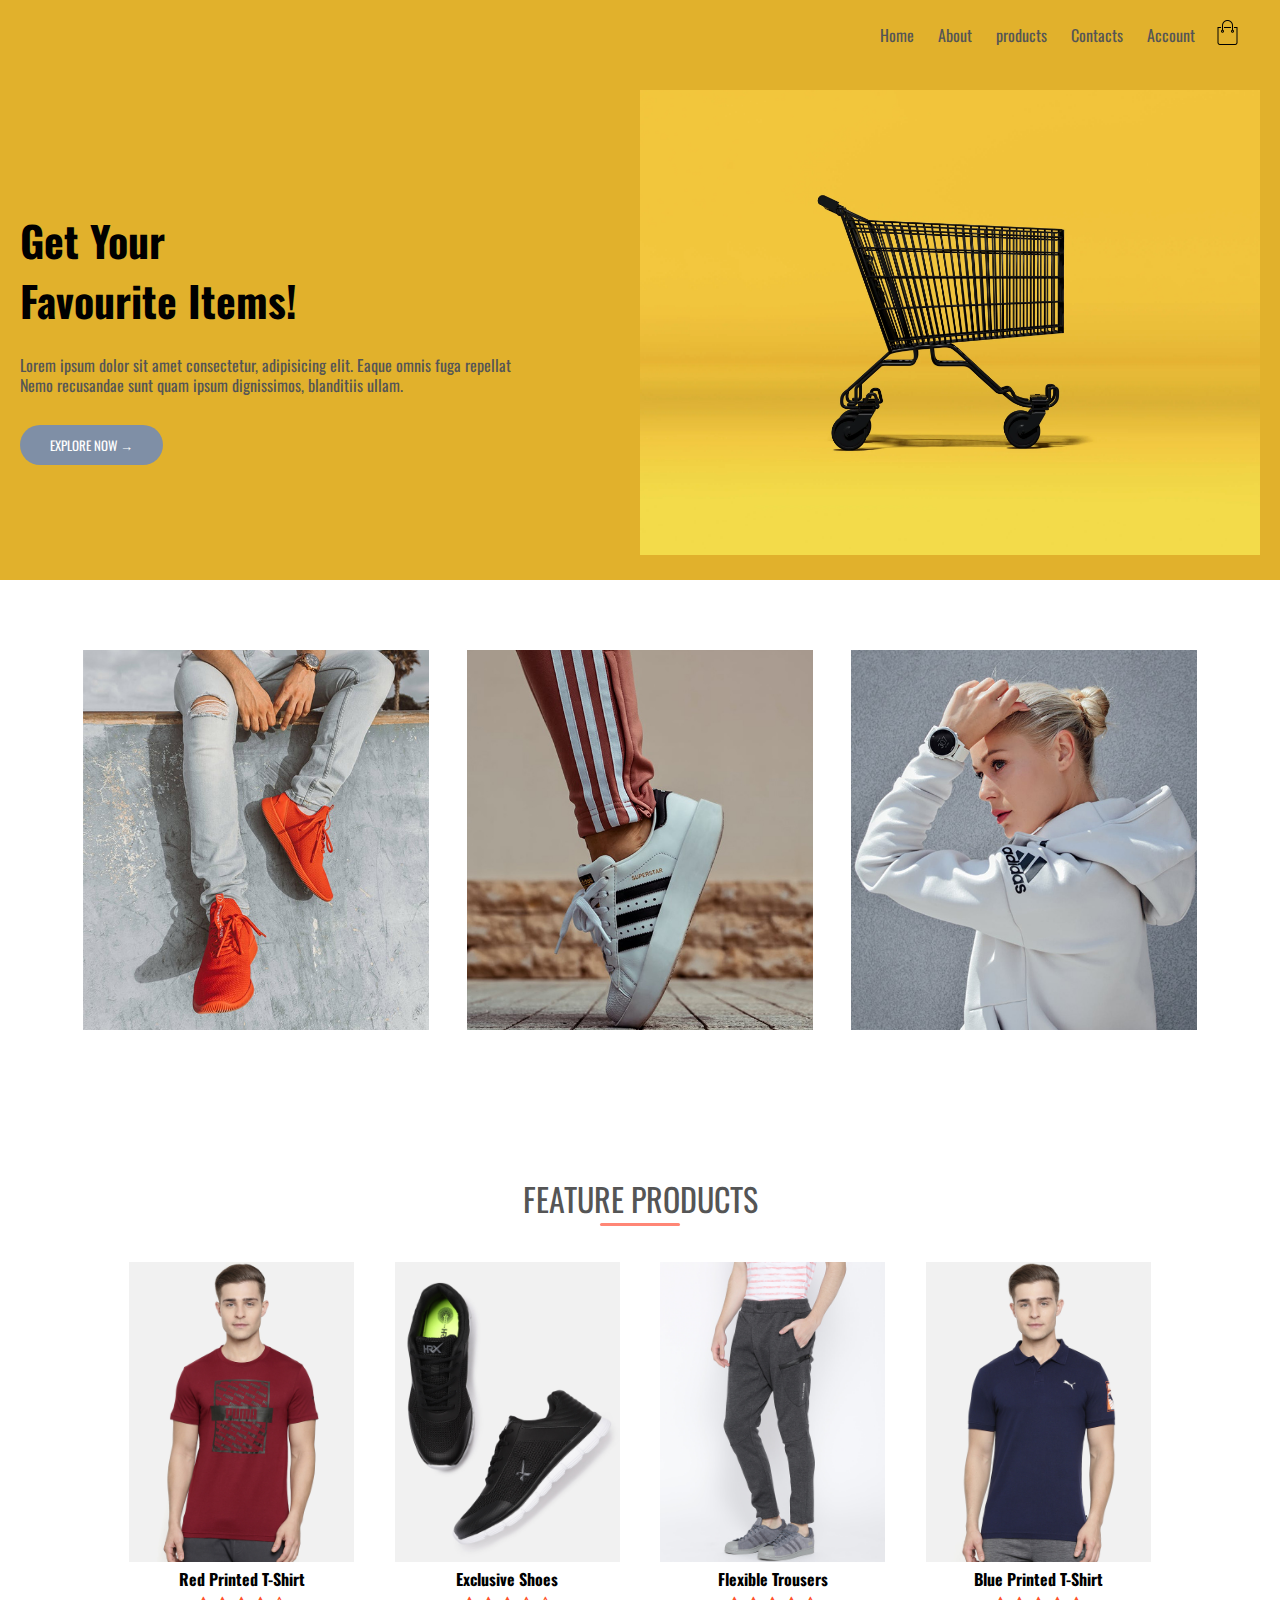
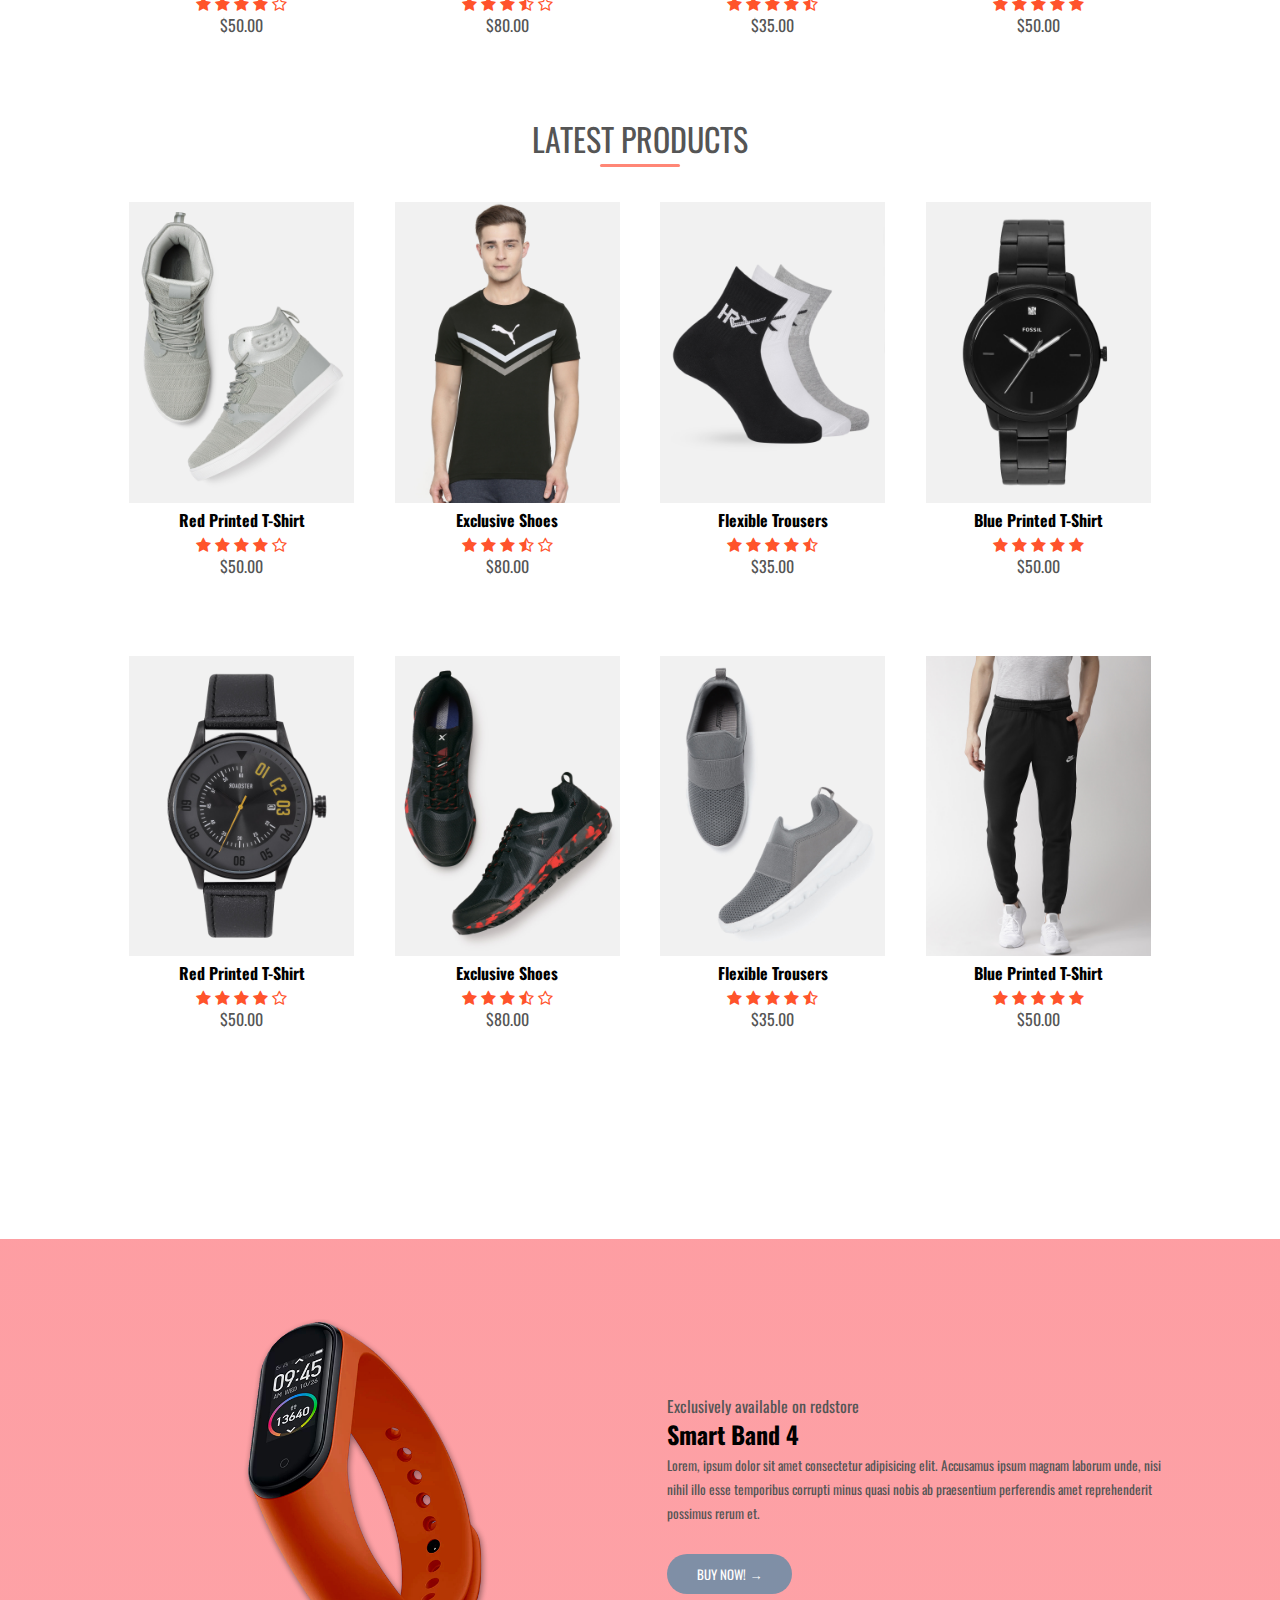
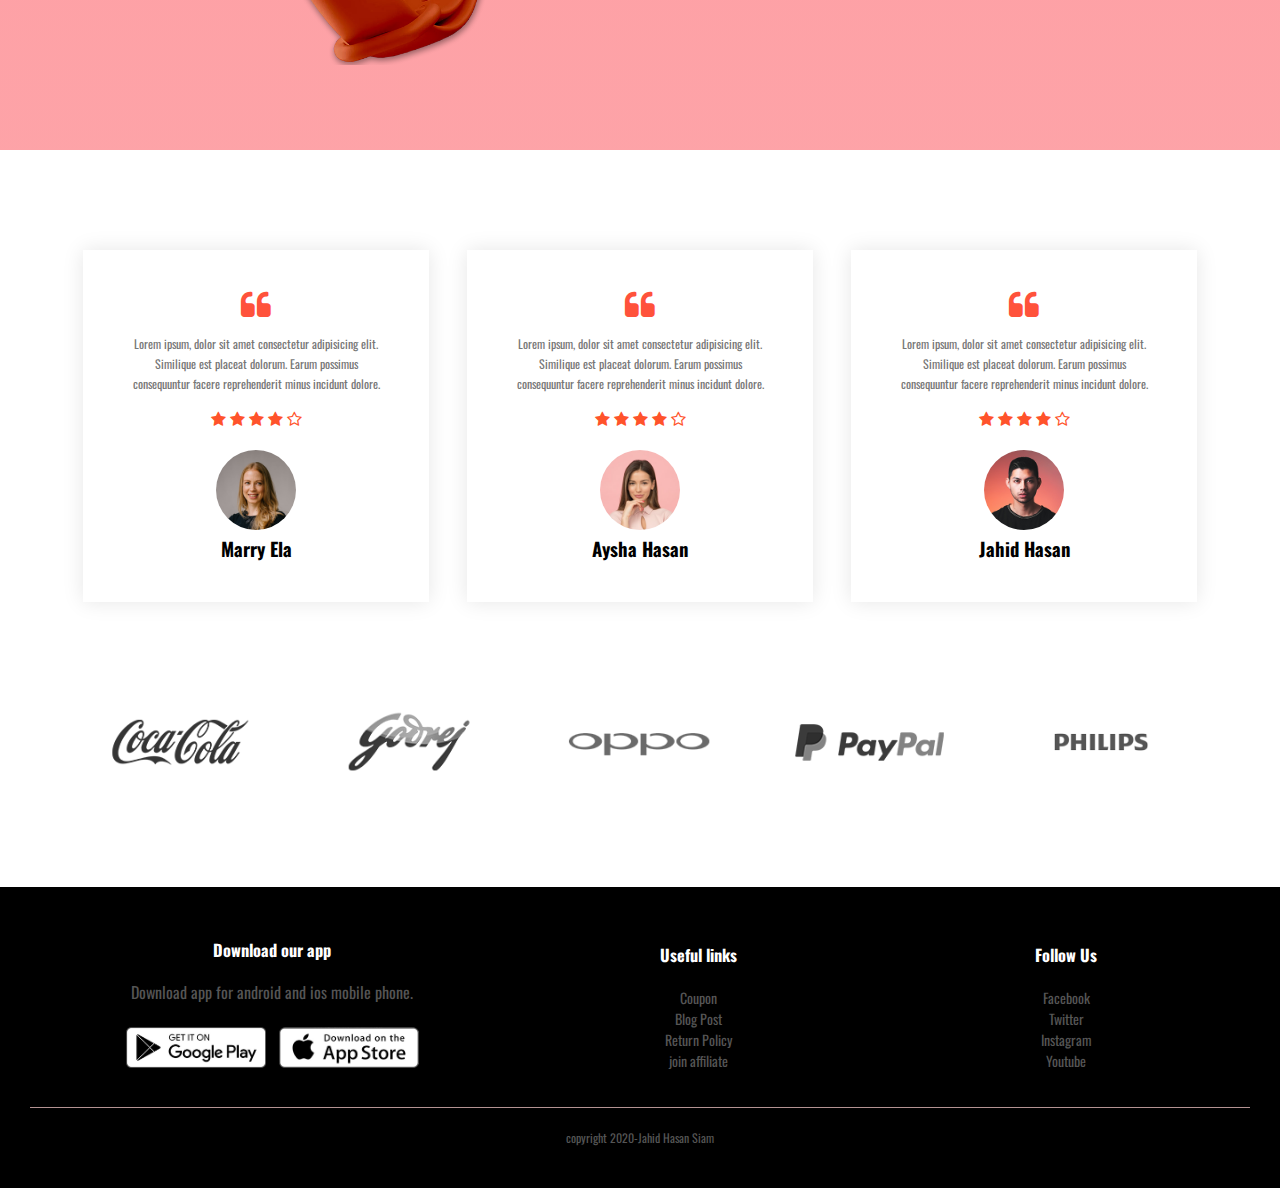
<file: index.html>
<!DOCTYPE html>
    <html lang="en">
    <head>
        <meta charset="UTF-8">
        <meta name="viewport" content="width=device-width, initial-scale=1.0">
        <title>Redstore</title>

        <!--Google font-->
        <link href="https://fonts.googleapis.com/css2?family=Oswald:wght@300;500;600;700&display=swap" rel="stylesheet">
        <!--Font awesome-->
        <link rel="stylesheet" href="https://stackpath.bootstrapcdn.com/font-awesome/4.7.0/css/font-awesome.min.css" integrity="sha384-wvfXpqpZZVQGK6TAh5PVlGOfQNHSoD2xbE+QkPxCAFlNEevoEH3Sl0sibVcOQVnN" crossorigin="anonymous">

        <!--Main css-->
        <link rel="stylesheet" href="style.css">
    </head>
    <body>

    <div class="header">

        <div class="container">

            <div class="navbar">
           
                <nav>
                    <ul id="menuItems">
                        <li><a href="#">Home</a></li>
                        <li><a href="#">About</a></li>
                        <li><a href="product.html">products</a></li>
                        <li><a href="#">Contacts</a></li>
                        <li><a href="#">Account</a></li>
                    </ul>
                </nav>
            <a href="#"> <img src="images/cart.png" alt="cart" width="25px" height="25px"> </a>
            <img src="images/menu.png" alt="menu" class="menu_icon" onclick="menuToggle()">
            </div>

            <div class="row">

                <div class="col-md-6">

                    <h1>Get Your <br> Favourite Items!</h1>

                    <p>Lorem ipsum dolor sit amet consectetur, adipisicing elit. Eaque omnis fuga repellat <br> Nemo recusandae sunt quam ipsum dignissimos, blanditiis ullam.</p>

                    <a href="#" class="btn">Explore Now &#8594;</a>

                </div>

                <div class="col-md-6">

                    <img src="images/bg2.jpg" alt="">
                    
                </div>


            </div>

        </div>

    </div>

    <!--        feature catagories      -->

    <div class="catagories">

        <div class="small_container">

            <div class="row">
                <div class="col_md_4_feature">
                    <img src="images/category-1.jpg" alt="cata">
                </div>
                <div class="col_md_4_feature">
                    <img src="images/category-2.jpg" alt="cata">
                </div>
                <div class="col_md_4_feature">
                    <img src="images/category-3.jpg" alt="cata">
                </div>

            </div>
        </div>

    </div>


    <!--        feature products      -->

    <div class="products">

        <div class="small_container">

            <h2>Feature products</h2>

            <div class="row">

                <div class="col_md_3">
                <img src="images/product-1.jpg" alt="product-1">
                <h4>Red Printed T-Shirt</h4>
                <div class="ratings">
                    <i class="fa fa-star"></i>
                    <i class="fa fa-star"></i>
                    <i class="fa fa-star"></i>
                    <i class="fa fa-star"></i>
                    <i class="fa fa-star-o"></i>
                </div>
                <p>$50.00</p>
                </div>

                <div class="col_md_3">
                    <img src="images/product-2.jpg" alt="product-2">
                    <h4>Exclusive Shoes</h4>
                    <div class="ratings">
                        <i class="fa fa-star"></i>
                        <i class="fa fa-star"></i>
                        <i class="fa fa-star"></i>
                        <i class="fa fa-star-half-o"></i>

                        <i class="fa fa-star-o"></i>
                    </div>
                    <p>$80.00</p>
                </div>

                <div class="col_md_3">
                    <img src="images/product-3.jpg" alt="product-3">
                    <h4>Flexible Trousers</h4>
                    <div class="ratings">
                        <i class="fa fa-star"></i>
                        <i class="fa fa-star"></i>
                        <i class="fa fa-star"></i>
                        <i class="fa fa-star"></i>
                        <i class="fa fa-star-half-o"></i>

                    </div>
                    <p>$35.00</p>
                </div>

                <div class="col_md_3">
                    <img src="images/product-4.jpg" alt="product-4">
                    <h4>Blue Printed T-Shirt</h4>
                    <div class="ratings">
                        <i class="fa fa-star"></i>
                        <i class="fa fa-star"></i>
                        <i class="fa fa-star"></i>
                        <i class="fa fa-star"></i>
                        <i class="fa fa-star"></i>
                    </div>
                    <p>$50.00</p>
                </div>

            </div>

            <h2>Latest Products</h2>

            <div class="row">

                <div class="col_md_3">
                <img src="images/product-5.jpg" alt="product-1">
                <h4>Red Printed T-Shirt</h4>
                <div class="ratings">
                    <i class="fa fa-star"></i>
                    <i class="fa fa-star"></i>
                    <i class="fa fa-star"></i>
                    <i class="fa fa-star"></i>
                    <i class="fa fa-star-o"></i>
                </div>
                <p>$50.00</p>
                </div>

                <div class="col_md_3">
                    <img src="images/product-6.jpg" alt="product-2">
                    <h4>Exclusive Shoes</h4>
                    <div class="ratings">
                        <i class="fa fa-star"></i>
                        <i class="fa fa-star"></i>
                        <i class="fa fa-star"></i>
                        <i class="fa fa-star-half-o"></i>

                        <i class="fa fa-star-o"></i>
                    </div>
                    <p>$80.00</p>
                </div>

                <div class="col_md_3">
                    <img src="images/product-7.jpg" alt="product-3">
                    <h4>Flexible Trousers</h4>
                    <div class="ratings">
                        <i class="fa fa-star"></i>
                        <i class="fa fa-star"></i>
                        <i class="fa fa-star"></i>
                        <i class="fa fa-star"></i>
                        <i class="fa fa-star-half-o"></i>

                    </div>
                    <p>$35.00</p>
                </div>

                <div class="col_md_3">
                    <img src="images/product-8.jpg" alt="product-4">
                    <h4>Blue Printed T-Shirt</h4>
                    <div class="ratings">
                        <i class="fa fa-star"></i>
                        <i class="fa fa-star"></i>
                        <i class="fa fa-star"></i>
                        <i class="fa fa-star"></i>
                        <i class="fa fa-star"></i>
                    </div>
                    <p>$50.00</p>
                </div>

            </div>

            <div class="row">

                <div class="col_md_3">
                <img src="images/product-9.jpg" alt="product-1">
                <h4>Red Printed T-Shirt</h4>
                <div class="ratings">
                    <i class="fa fa-star"></i>
                    <i class="fa fa-star"></i>
                    <i class="fa fa-star"></i>
                    <i class="fa fa-star"></i>
                    <i class="fa fa-star-o"></i>
                </div>
                <p>$50.00</p>
                </div>

                <div class="col_md_3">
                    <img src="images/product-10.jpg" alt="product-2">
                    <h4>Exclusive Shoes</h4>
                    <div class="ratings">
                        <i class="fa fa-star"></i>
                        <i class="fa fa-star"></i>
                        <i class="fa fa-star"></i>
                        <i class="fa fa-star-half-o"></i>

                        <i class="fa fa-star-o"></i>
                    </div>
                    <p>$80.00</p>
                </div>

                <div class="col_md_3">
                    <img src="images/product-11.jpg" alt="product-3">
                    <h4>Flexible Trousers</h4>
                    <div class="ratings">
                        <i class="fa fa-star"></i>
                        <i class="fa fa-star"></i>
                        <i class="fa fa-star"></i>
                        <i class="fa fa-star"></i>
                        <i class="fa fa-star-half-o"></i>

                    </div>
                    <p>$35.00</p>
                </div>

                <div class="col_md_3">
                    <img src="images/product-12.jpg" alt="product-4">
                    <h4>Blue Printed T-Shirt</h4>
                    <div class="ratings">
                        <i class="fa fa-star"></i>
                        <i class="fa fa-star"></i>
                        <i class="fa fa-star"></i>
                        <i class="fa fa-star"></i>
                        <i class="fa fa-star"></i>
                    </div>
                    <p>$50.00</p>
                </div>

            </div>

        </div>

    </div>


    <!--Offer section-->

    <div class="offer">
        <div class="small_container">
            <div class="row">
                <div class="col_md_6">
                    <img src="images/exclusive.png" alt="exclusive" class="offer_img">
                </div>
                <div class="col_md_6">
                    <p>Exclusively available on redstore</p>
                    <h2>Smart Band 4</h2>
                    <small>Lorem, ipsum dolor sit amet consectetur adipisicing elit. Accusamus ipsum magnam laborum unde, nisi nihil illo esse temporibus corrupti minus quasi nobis ab praesentium perferendis amet reprehenderit possimus rerum et.</small>
                    <br>
                    <a href="#" class="btn">Buy Now! &#8594;</a>
                </div>
            </div>
        </div>
    </div>


    <!--testimonial section-->
        <div class="testimonial">

            <div class="small_container">
                <div class="row">
                    <div class="testi_col">
                        <i class="fa fa-quote-left"></i>
                        <p>Lorem ipsum, dolor sit amet consectetur adipisicing elit. Similique est placeat dolorum. Earum possimus consequuntur facere reprehenderit minus incidunt dolore.</p>
                        <div class="ratings">
                            <i class="fa fa-star"></i>
                            <i class="fa fa-star"></i>
                            <i class="fa fa-star"></i>
                            <i class="fa fa-star"></i>
                            <i class="fa fa-star-o"></i>
                        </div>
                        <img src="images/user-1.png" alt="Ela">
                        <h3>Marry Ela</h3>

                    </div>

                    <div class="testi_col">
                        <i class="fa fa-quote-left"></i>
                        <p>Lorem ipsum, dolor sit amet consectetur adipisicing elit. Similique est placeat dolorum. Earum possimus consequuntur facere reprehenderit minus incidunt dolore.</p>
                        <div class="ratings">
                            <i class="fa fa-star"></i>
                            <i class="fa fa-star"></i>
                            <i class="fa fa-star"></i>
                            <i class="fa fa-star"></i>
                            <i class="fa fa-star-o"></i>
                        </div>
                        <img src="images/user-3.png" alt="Aysha">
                        <h3>Aysha Hasan</h3>

                    </div>

                    <div class="testi_col">
                        <i class="fa fa-quote-left"></i>
                        <p>Lorem ipsum, dolor sit amet consectetur adipisicing elit. Similique est placeat dolorum. Earum possimus consequuntur facere reprehenderit minus incidunt dolore.</p>
                        <div class="ratings">
                            <i class="fa fa-star"></i>
                            <i class="fa fa-star"></i>
                            <i class="fa fa-star"></i>
                            <i class="fa fa-star"></i>
                            <i class="fa fa-star-o"></i>
                        </div>
                        <img src="images/user-2.png" alt="Hasan">
                        <h3>Jahid Hasan</h3>

                    </div>
                </div>
            </div>
        </div>

        <div class="brands">
            <div class="small_container">
                <div class="row">
                    <div class="col_md_1_of_5">
                        <img src="images/logo-coca-cola.png" alt="coca-cola">
                    </div>
                    <div class="col_md_1_of_5">
                        <img src="images/logo-godrej.png" alt="godrej">
                    </div>
                    <div class="col_md_1_of_5">
                        <img src="images/logo-oppo.png" alt="oppo">
                    </div>
                    <div class="col_md_1_of_5">
                        <img src="images/logo-paypal.png" alt="paypal">
                    </div>
                    <div class="col_md_1_of_5">
                        <img src="images/logo-philips.png" alt="philips">
                    </div>
                </div>
            </div>
        </div>

    <!--footer section-->

    <div class="footer">
        <div class="container">
            <div class="row">
                <div class="footer_col_first">
                    <h3>Download our app</h3>
                    <p>Download app for android and ios mobile phone.</p>

                    <div class="app_logo">
                        <img src="images/play-store.png" alt="play">
                        <img src="images/app-store.png" alt="app">                            
                    </div>

                </div>

           
                <div class="footer_col_third">
                    <h3>Useful links</h3>
                    <ul>
                        <li><a href="#">Coupon</a></li>
                        <li><a href="#">Blog Post</a></li>
                        <li><a href="#">Return Policy</a></li>
                        <li><a href="#">join affiliate</a></li>
                    </ul>

                    </div>

                    <div class="footer_col_fourth">
                        <h3>Follow Us</h3>
                        <ul>
                            <li><a href="#">Facebook</a></li>
                            <li><a href="#">Twitter</a></li>
                            <li><a href="#">Instagram</a></li>
                            <li><a href="#">Youtube</a></li>
                        </ul>
                        

                        

            </div>
            
        </div>

        <hr>
        <p class="copy">copyright 2020-Jahid Hasan Siam</p>
        
        </div>
    </div>
     <script>

         var menuItems = document.getElementById("menuItems");
         menuItems.style.maxHeight= "0px";

         function menuToggle(){
             if(menuItems.style.maxHeight=="0px"){
                menuItems.style.maxHeight="200px";
             }
             else{
                menuItems.style.maxHeight="0px";
             }
         }
     </script>
    
    </body>
    </html>
</file>
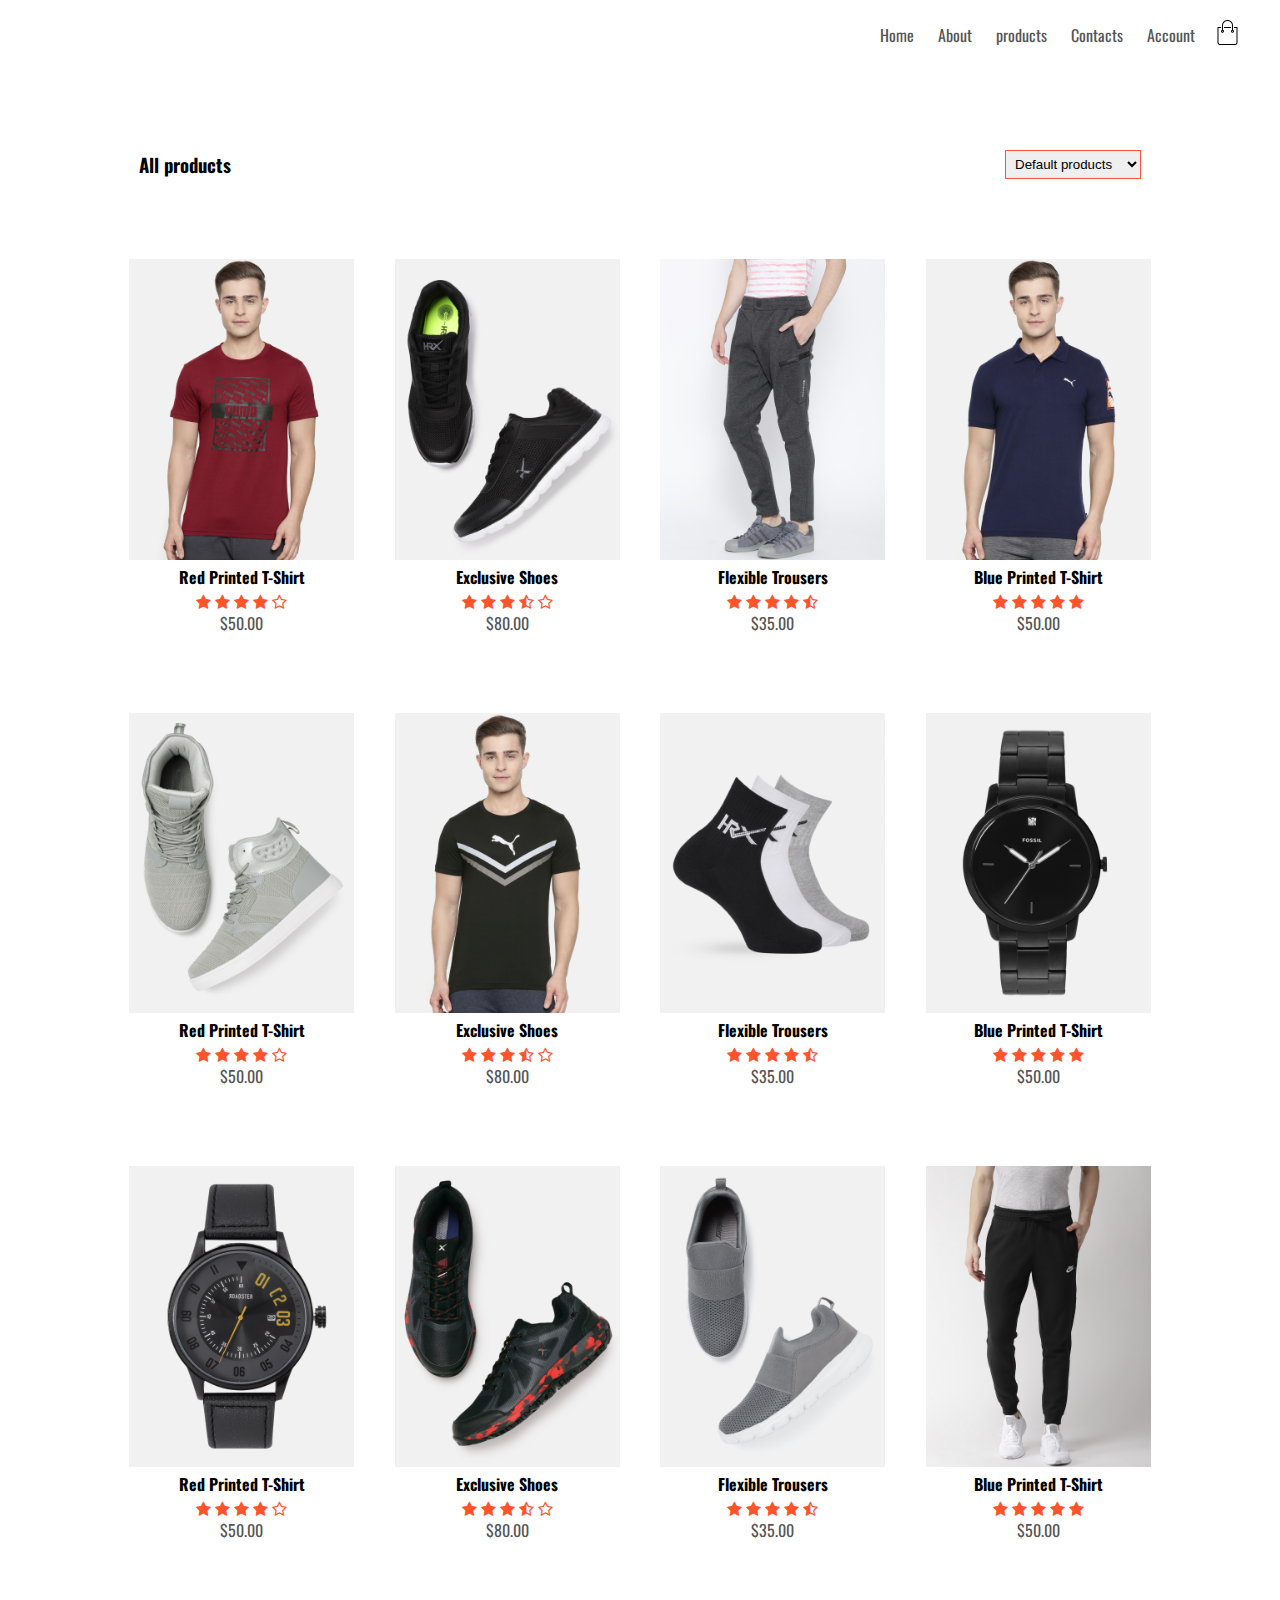
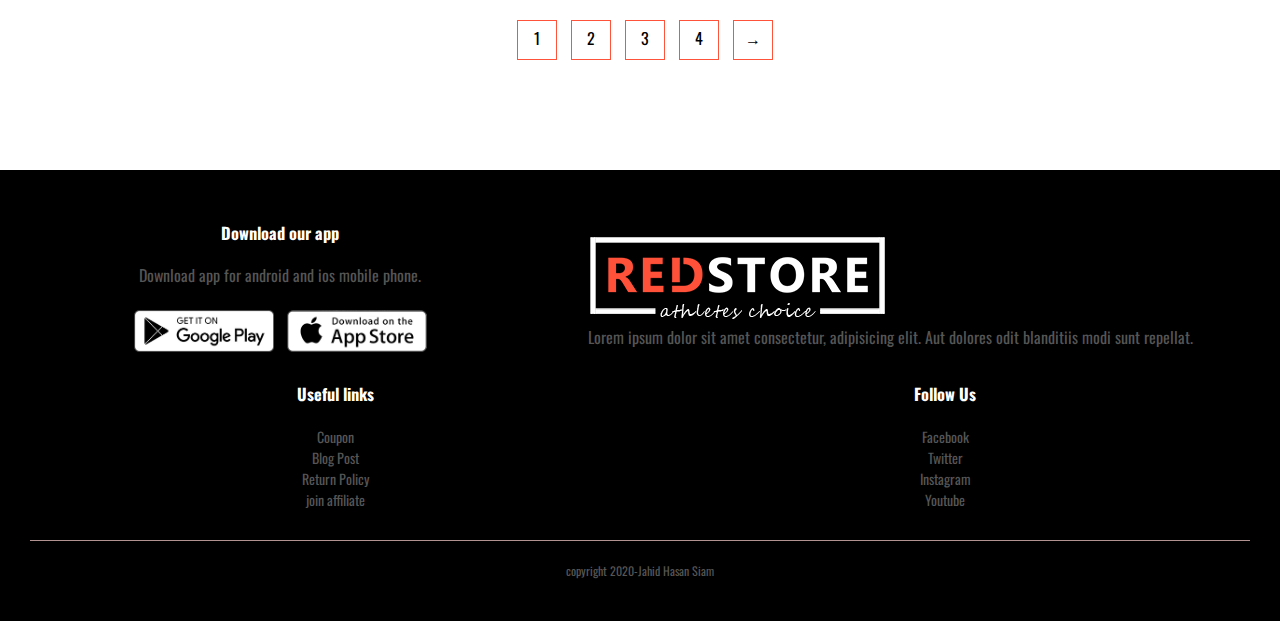
<file: product.html>
<!DOCTYPE html>
<html lang="en">
<head>
    <meta charset="UTF-8">
    <meta name="viewport" content="width=device-width, initial-scale=1.0">
    <title>All Products | Redstore</title>

    <!--Google font-->
    <link href="https://fonts.googleapis.com/css2?family=Oswald:wght@300;500;600;700&display=swap" rel="stylesheet">
    <!--Font awesome-->
    <link rel="stylesheet" href="https://stackpath.bootstrapcdn.com/font-awesome/4.7.0/css/font-awesome.min.css" integrity="sha384-wvfXpqpZZVQGK6TAh5PVlGOfQNHSoD2xbE+QkPxCAFlNEevoEH3Sl0sibVcOQVnN" crossorigin="anonymous">

    <!--Main css-->
    <link rel="stylesheet" href="style.css">
</head>
<body>



    <div class="container">

        <div class="navbar">
            
            <nav>
                <ul id="menuItems">
                    <li><a href="index.html">Home</a></li>
                    <li><a href="#">About</a></li>
                    <li><a href="product.html">products</a></li>
                    <li><a href="#">Contacts</a></li>
                    <li><a href="#">Account</a></li>
                </ul>
            </nav>
        <a href="#"> <img src="images/cart.png" alt="cart" width="25px" height="25px"> </a>
        <img src="images/menu.png" alt="menu" class="menu_icon" onclick="menuToggle()">
        </div>

       

    </div>






<!--        feature products      -->

<div class="products">

    <div class="small_container">

        <div class="row row-2">
            <h3>All products</h3>
            <select>
                <option>Default products</option>
                <option>Sort by price</option>
                <option>Sort by popularity</option>
                <option>Sort by rating </option>
                <option>Sort by sale</option>
            </select>
        </div>

       

        <div class="row">

            <div class="col_md_3">
            <img src="images/product-1.jpg" alt="product-1">
            <h4>Red Printed T-Shirt</h4>
            <div class="ratings">
                <i class="fa fa-star"></i>
                <i class="fa fa-star"></i>
                <i class="fa fa-star"></i>
                <i class="fa fa-star"></i>
                <i class="fa fa-star-o"></i>
            </div>
            <p>$50.00</p>
            </div>

            <div class="col_md_3">
                <img src="images/product-2.jpg" alt="product-2">
                <h4>Exclusive Shoes</h4>
                <div class="ratings">
                    <i class="fa fa-star"></i>
                    <i class="fa fa-star"></i>
                    <i class="fa fa-star"></i>
                    <i class="fa fa-star-half-o"></i>

                    <i class="fa fa-star-o"></i>
                </div>
                <p>$80.00</p>
            </div>

            <div class="col_md_3">
                <img src="images/product-3.jpg" alt="product-3">
                <h4>Flexible Trousers</h4>
                <div class="ratings">
                    <i class="fa fa-star"></i>
                    <i class="fa fa-star"></i>
                    <i class="fa fa-star"></i>
                    <i class="fa fa-star"></i>
                    <i class="fa fa-star-half-o"></i>

                </div>
                <p>$35.00</p>
            </div>

            <div class="col_md_3">
                <img src="images/product-4.jpg" alt="product-4">
                <h4>Blue Printed T-Shirt</h4>
                <div class="ratings">
                    <i class="fa fa-star"></i>
                    <i class="fa fa-star"></i>
                    <i class="fa fa-star"></i>
                    <i class="fa fa-star"></i>
                    <i class="fa fa-star"></i>
                </div>
                <p>$50.00</p>
            </div>

        </div>


        <div class="row">

            <div class="col_md_3">
            <img src="images/product-5.jpg" alt="product-1">
            <h4>Red Printed T-Shirt</h4>
            <div class="ratings">
                <i class="fa fa-star"></i>
                <i class="fa fa-star"></i>
                <i class="fa fa-star"></i>
                <i class="fa fa-star"></i>
                <i class="fa fa-star-o"></i>
            </div>
            <p>$50.00</p>
            </div>

            <div class="col_md_3">
                <img src="images/product-6.jpg" alt="product-2">
                <h4>Exclusive Shoes</h4>
                <div class="ratings">
                    <i class="fa fa-star"></i>
                    <i class="fa fa-star"></i>
                    <i class="fa fa-star"></i>
                    <i class="fa fa-star-half-o"></i>

                    <i class="fa fa-star-o"></i>
                </div>
                <p>$80.00</p>
            </div>

            <div class="col_md_3">
                <img src="images/product-7.jpg" alt="product-3">
                <h4>Flexible Trousers</h4>
                <div class="ratings">
                    <i class="fa fa-star"></i>
                    <i class="fa fa-star"></i>
                    <i class="fa fa-star"></i>
                    <i class="fa fa-star"></i>
                    <i class="fa fa-star-half-o"></i>

                </div>
                <p>$35.00</p>
            </div>

            <div class="col_md_3">
                <img src="images/product-8.jpg" alt="product-4">
                <h4>Blue Printed T-Shirt</h4>
                <div class="ratings">
                    <i class="fa fa-star"></i>
                    <i class="fa fa-star"></i>
                    <i class="fa fa-star"></i>
                    <i class="fa fa-star"></i>
                    <i class="fa fa-star"></i>
                </div>
                <p>$50.00</p>
            </div>

        </div>

        <div class="row">

            <div class="col_md_3">
            <img src="images/product-9.jpg" alt="product-1">
            <h4>Red Printed T-Shirt</h4>
            <div class="ratings">
                <i class="fa fa-star"></i>
                <i class="fa fa-star"></i>
                <i class="fa fa-star"></i>
                <i class="fa fa-star"></i>
                <i class="fa fa-star-o"></i>
            </div>
            <p>$50.00</p>
            </div>

            <div class="col_md_3">
                <img src="images/product-10.jpg" alt="product-2">
                <h4>Exclusive Shoes</h4>
                <div class="ratings">
                    <i class="fa fa-star"></i>
                    <i class="fa fa-star"></i>
                    <i class="fa fa-star"></i>
                    <i class="fa fa-star-half-o"></i>

                    <i class="fa fa-star-o"></i>
                </div>
                <p>$80.00</p>
            </div>

            <div class="col_md_3">
                <img src="images/product-11.jpg" alt="product-3">
                <h4>Flexible Trousers</h4>
                <div class="ratings">
                    <i class="fa fa-star"></i>
                    <i class="fa fa-star"></i>
                    <i class="fa fa-star"></i>
                    <i class="fa fa-star"></i>
                    <i class="fa fa-star-half-o"></i>

                </div>
                <p>$35.00</p>
            </div>

            <div class="col_md_3">
                <img src="images/product-12.jpg" alt="product-4">
                <h4>Blue Printed T-Shirt</h4>
                <div class="ratings">
                    <i class="fa fa-star"></i>
                    <i class="fa fa-star"></i>
                    <i class="fa fa-star"></i>
                    <i class="fa fa-star"></i>
                    <i class="fa fa-star"></i>
                </div>
                <p>$50.00</p>
            </div>

        </div>

    </div>

    <div class="page_btn">
        <span>1</span>
        <span>2</span>
        <span>3</span>
        <span>4</span>
        <span>&#8594;</span>
    </div>
    

</div>







<!--footer section-->

<div class="footer">
    <div class="container">
        <div class="row">
            <div class="footer_col_first">
                <h3>Download our app</h3>
                <p>Download app for android and ios mobile phone.</p>

                <div class="app_logo">
                    <img src="images/play-store.png" alt="play">
                    <img src="images/app-store.png" alt="app">                            
                </div>

            </div>

            <div class="footer_col_second">
            <img src="images/logo-white.png" alt="white">
            <p>Lorem ipsum dolor sit amet consectetur, adipisicing elit. Aut dolores odit blanditiis modi sunt repellat.</p>

            </div>

            <div class="footer_col_third">
                <h3>Useful links</h3>
                <ul>
                    <li><a href="#">Coupon</a></li>
                    <li><a href="#">Blog Post</a></li>
                    <li><a href="#">Return Policy</a></li>
                    <li><a href="#">join affiliate</a></li>
                </ul>

                </div>

                <div class="footer_col_fourth">
                    <h3>Follow Us</h3>
                    <ul>
                        <li><a href="#">Facebook</a></li>
                        <li><a href="#">Twitter</a></li>
                        <li><a href="#">Instagram</a></li>
                        <li><a href="#">Youtube</a></li>
                    </ul>
                    

                    

        </div>
        
    </div>

    <hr>
    <p class="copy">copyright 2020-Jahid Hasan Siam</p>
    
    </div>
</div>
 <script>

     var menuItems = document.getElementById("menuItems");
     menuItems.style.maxHeight= "0px";

     function menuToggle(){
         if(menuItems.style.maxHeight=="0px"){
            menuItems.style.maxHeight="200px";
         }
         else{
            menuItems.style.maxHeight="0px";
         }
     }
 </script>

</body>
</html>
</file>
<file: style.css>
*{
    margin: 0;
    padding: 0;
    box-sizing: border-box;
}
body{
    font-family: 'Oswald', sans-serif;
}
/* Basic Set up */

.container{
    max-width: 1300px;
    margin: auto;
    padding-left: 20px;
    padding-right: 20px;
}
ul{
    list-style: none;
    margin: 0;
    padding: 0;
}

a{
    text-decoration: none;
    color: #555;
    display: inline-block;
}
a:hover{
    text-decoration: none;
}
h1{
    font-size: 42px;
    line-height: 60px;
    margin: 25px 0;
}
p{
    font-size: 16px;
    color: #555;
    line-height: 20px;
}
/*  Header section  */

.navbar{
    display: flex;
    align-items: center;
    padding: 20px;
}

nav {
    
    flex: 1;
    text-align: right;
}
nav ul{
    display: inline-block;
    list-style-type: none;
}

nav ul li{
    display: inline-block;
    margin-right: 20px;
}
.row{
    display: flex;
    align-items: center;
    flex-wrap: wrap;
    justify-content: space-around;
}
.col-md-6{
    flex-basis: 50%;
    min-width: 300px;
}
.col-md-6 img{
    max-width: 100%;
    margin: 20px 0;
    
}

.btn{
    margin-top: 30px;
    padding: 10px 30px;
    background:#7f8fa6; 
    color: #fff;
    font-size: 13px;
    text-transform: uppercase;
    border-radius: 30px;
}
.btn:hover{
    background: #353b48;
    
}
.header{
    background:#e1b12c;
}

/*    catagories section   */

.catagories{
    margin: 70px 0;
}
.col_md_4_feature{
    flex-basis: 30%;
    min-width: 250px;
    margin-bottom: 20px;
}
.col_md_4_feature img{
    max-width: 100%;
}
.small_container{
    padding-left: 5%;
    padding-right: 5%;
}

/*    products section   */
.products{
    text-align: center;
    padding: 50px;
}
.products .row{
    margin-bottom: 80px;
}
.col_md_3{
    flex-basis: 25%;
    padding-left: 20px;
    padding-right: 20px;
    transition: transform .5s ease;
}
.col_md_3 img{
    max-width: 100%;
}
.products h2{
    font-size: 32px;
    color: #555;
    text-transform: uppercase;
    margin-bottom: 40px;
    font-weight: 400;
    position: relative;
}

.products h2::after{
    content: "";
    position: absolute;
    width: 80px;
    height: 3px;
    border-radius: 5px;
    background: #ff523bb2;
    bottom: -10%;
    left: 50%;
    transform: translateX(-50%);
}
.ratings .fa{
    color: #ff532b;
}

.col_md_3:hover{
    transform: translateY(-10px);
}
/*    offer section   */
.offer{
    background: linear-gradient(rgba(252, 92, 100, 0.597),rgba(252, 92, 100, 0.563));
    margin-top: 80px;
    padding: 30px;
}
.col_md_6{
    flex-basis: 45%;
}
.offer_img{
    max-width: 100%;
    padding: 50px;
}
small{
    color: #555;
}

/*    testimonial section   */

.testimonial{
    padding-top: 100px;
}
.testimonial .testi_col{
    text-align: center;
    padding: 40px 40px;
    box-shadow: 0 0 20px 0px rgba(0,0,0,0.1);
    transition: transform .5s ease;
    
}
.testi_col{
    flex-basis: 30%;
}
.testi_col img{
    width: 80px;
    margin-top: 20px;
    border-radius: 50%;
}
.testimonial .testi_col:hover{
    transform: translateY(-10px);
}
.fa-quote-left{
    font-size: 32px;
    color: #ff523b;
}
.testi_col p{
    font-size: 12px;
    padding: 12px 5px;
    color: #777;
}
/*    brand section   */
.brands{
    margin: 100px auto;
}
.col_md_1_of_5{
    width: 160px;
}
.col_md_1_of_5 img{
    max-width: 100%;
    cursor: pointer;
    filter: grayscale(100%);
}
.col_md_1_of_5 img:hover{
    filter: grayscale(0%);
}

/*    footer section   */

.footer{
    margin-top: 60px;
    padding: 40px 10px;
    background: #000;
    font-size: 14px;

}
.footer_col_first, .footer_col_third, .footer_col_fourth{
    min-width: 250px;
    margin: 10px;
    text-align: center;
}
.footer_col_first{
    flex-basis: 30%;
}

.footer_col_third, .footer_col_fourth{
    flex-basis: 12px;
}
.footer h3{
    color: #fff;
    margin-bottom: 20px;
}
.app_logo{
    margin-top: 20px;
}
.app_logo img{
    width: 140px;
    cursor: pointer;
    margin: 5px;
}
.footer hr{
    border: none;
    background: #b39292;
    height: 1px;
    margin: 20px 0;
   
}
.copy{
    font-size: 12px;
    text-align: center;
}

.menu_icon{
    width: 25px;
    margin-left: 20px;
    cursor: pointer;
    display: none;
}
/*    product page   */

.row-2{
     justify-content: space-between;
     margin: 30px;
}
select{
    border: 1px solid #ff523b;
    padding: 5px;
}
select:focus{
    outline: none;
}
.page_btn span{
    border: 1px solid #ff523b;
    margin-left: 10px;
    width: 40px;
    height: 40px;
    display: inline-block;
    text-align: center;
    padding: 5px;
    cursor: pointer;
}
.page_btn span:hover{
    background:#ff523b ;
    color: #fff;
}


/*    media query   */

/*   for under 800px screen  */

@media only screen and (max-width:800px){
    nav ul{
        position: absolute;
        top: 70px;
        left: 0;
        background: #333;
        width: 100%;
        overflow: hidden;
        transition: max-height .5s ease;

    }

    nav ul li{
        display: block;
        margin-right: 60px;
        margin-top: 10px;
        margin-bottom: 10px;
    }
    
    nav ul li a{
        color: #fff;
    }
    .menu_icon{
        display: block;
        cursor: pointer;
    }
}

/*   for under 600px screen  */

@media only screen and (max-width:600px){
  .row{
      text-align: center;
  }
  .col_md_1_of_5,.testi_col,.col_md_6,.col_md_3,.col_md_4{
      flex-basis: 100%;
  }
}
</file>
